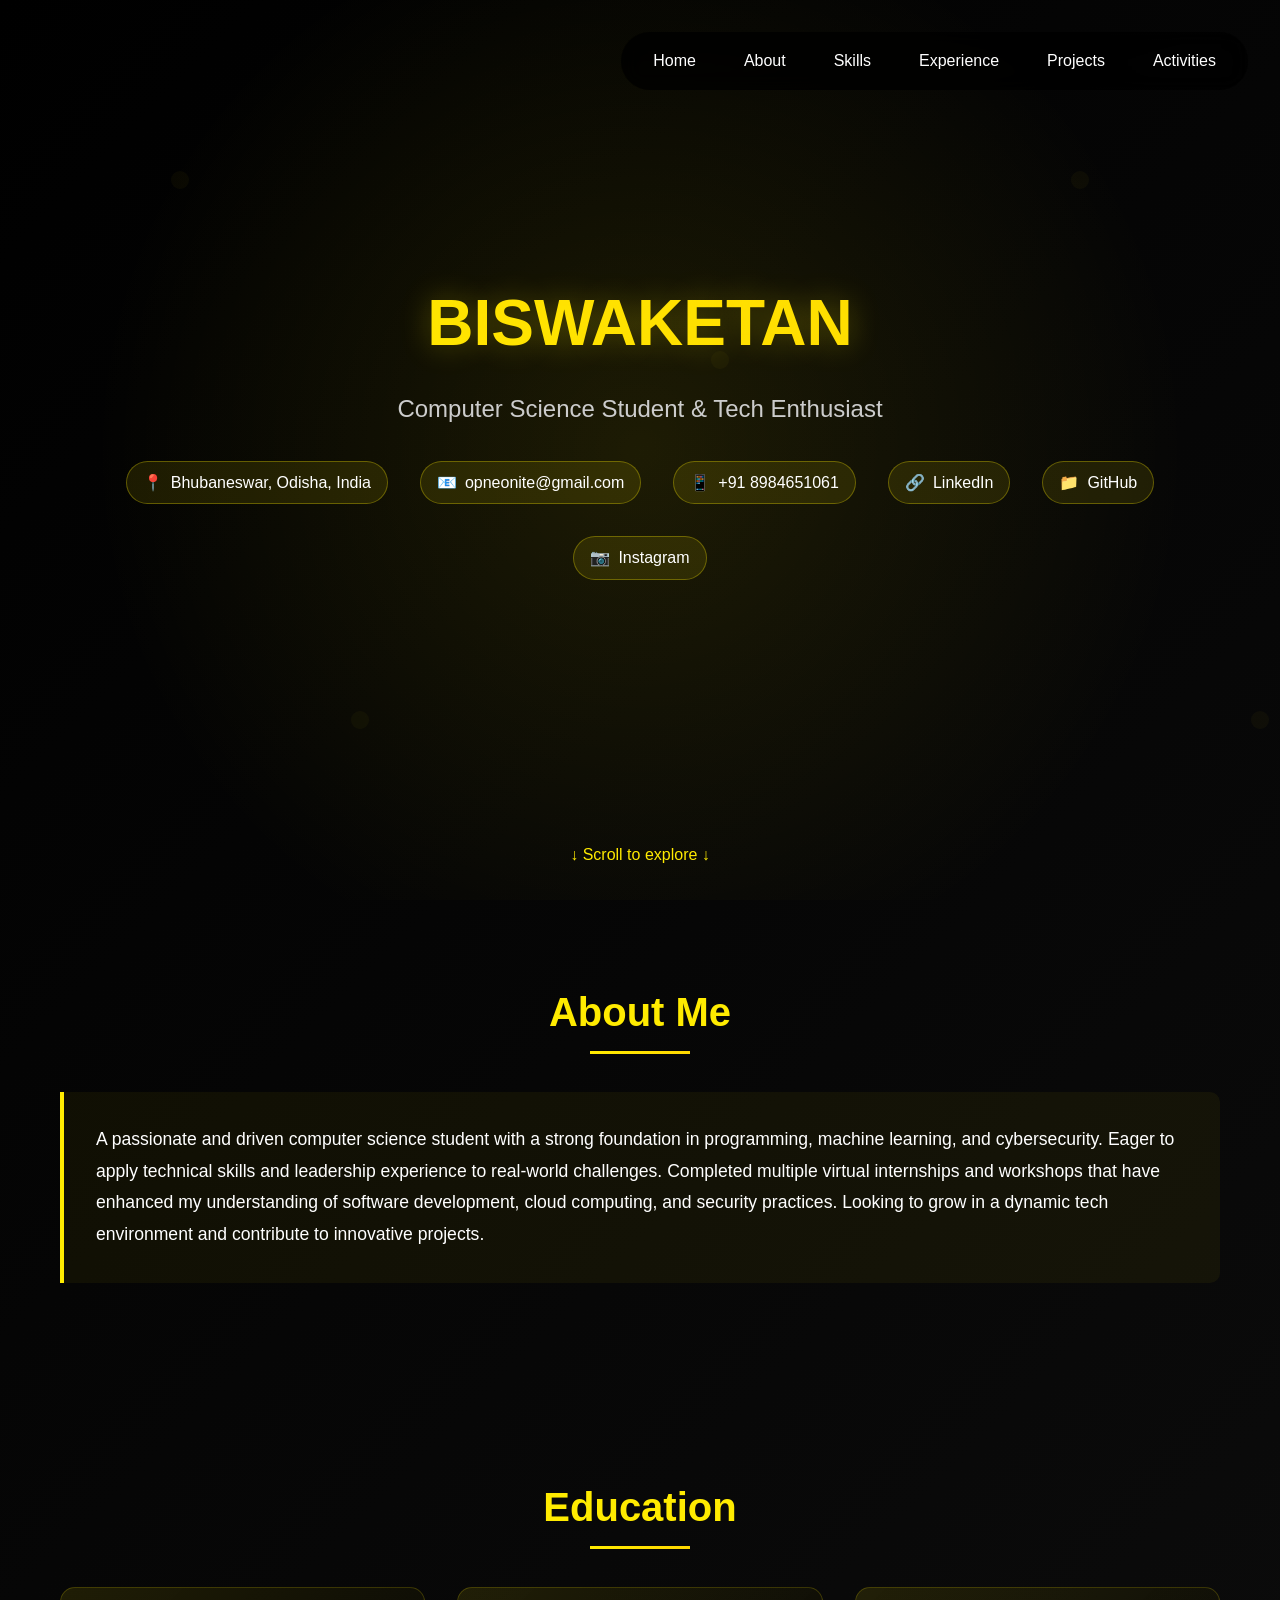
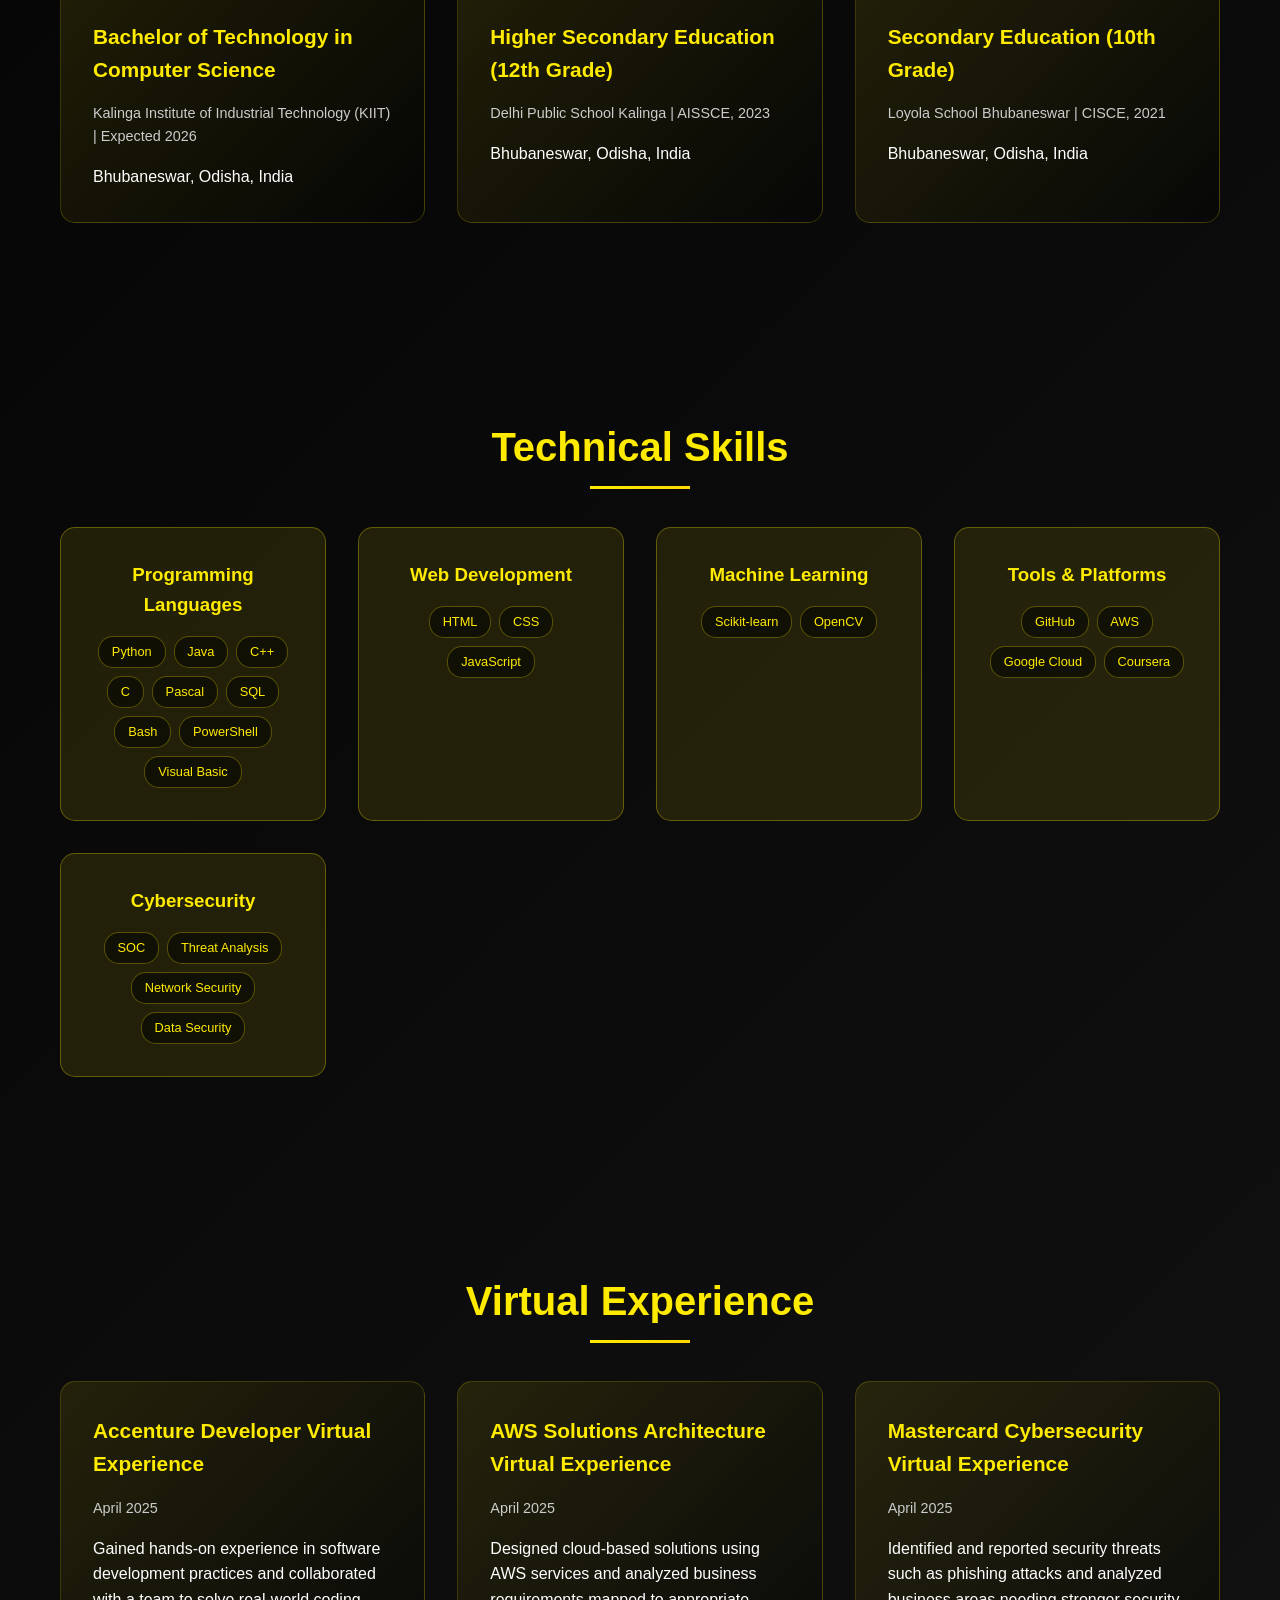
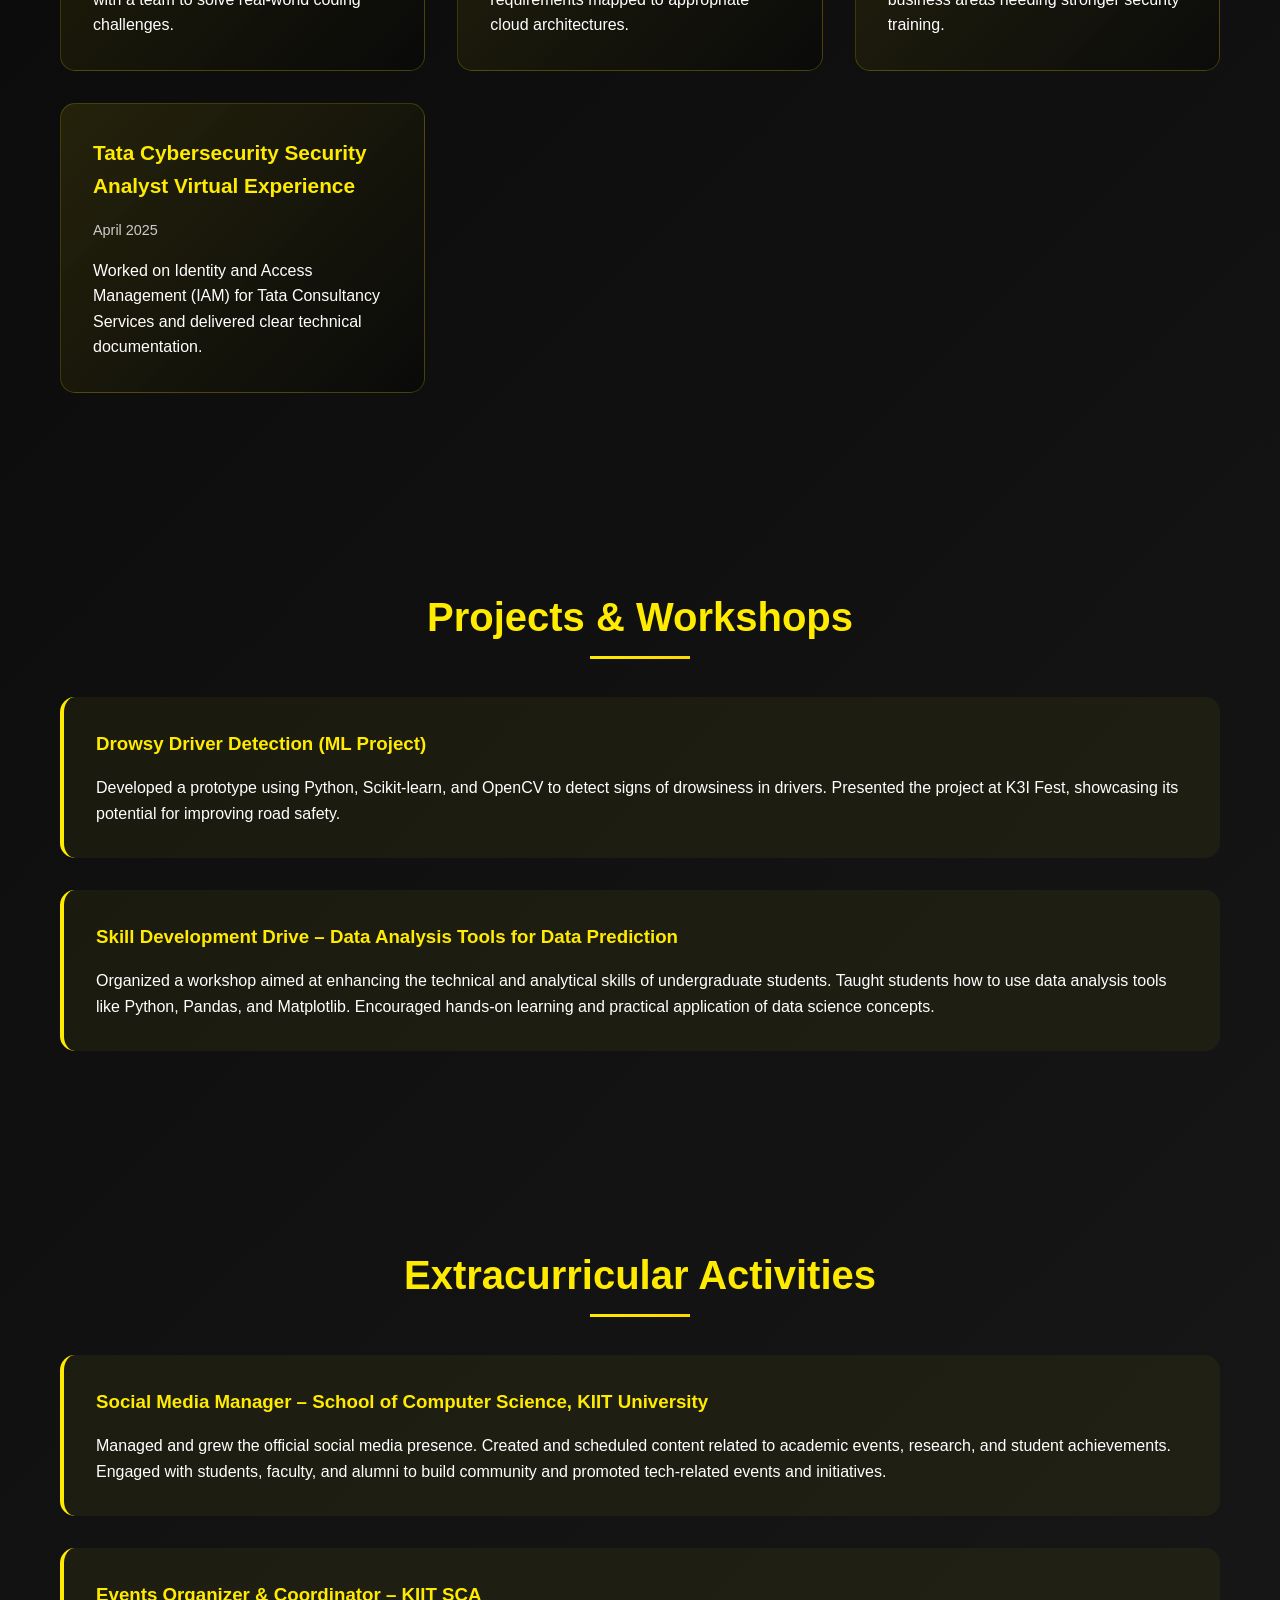
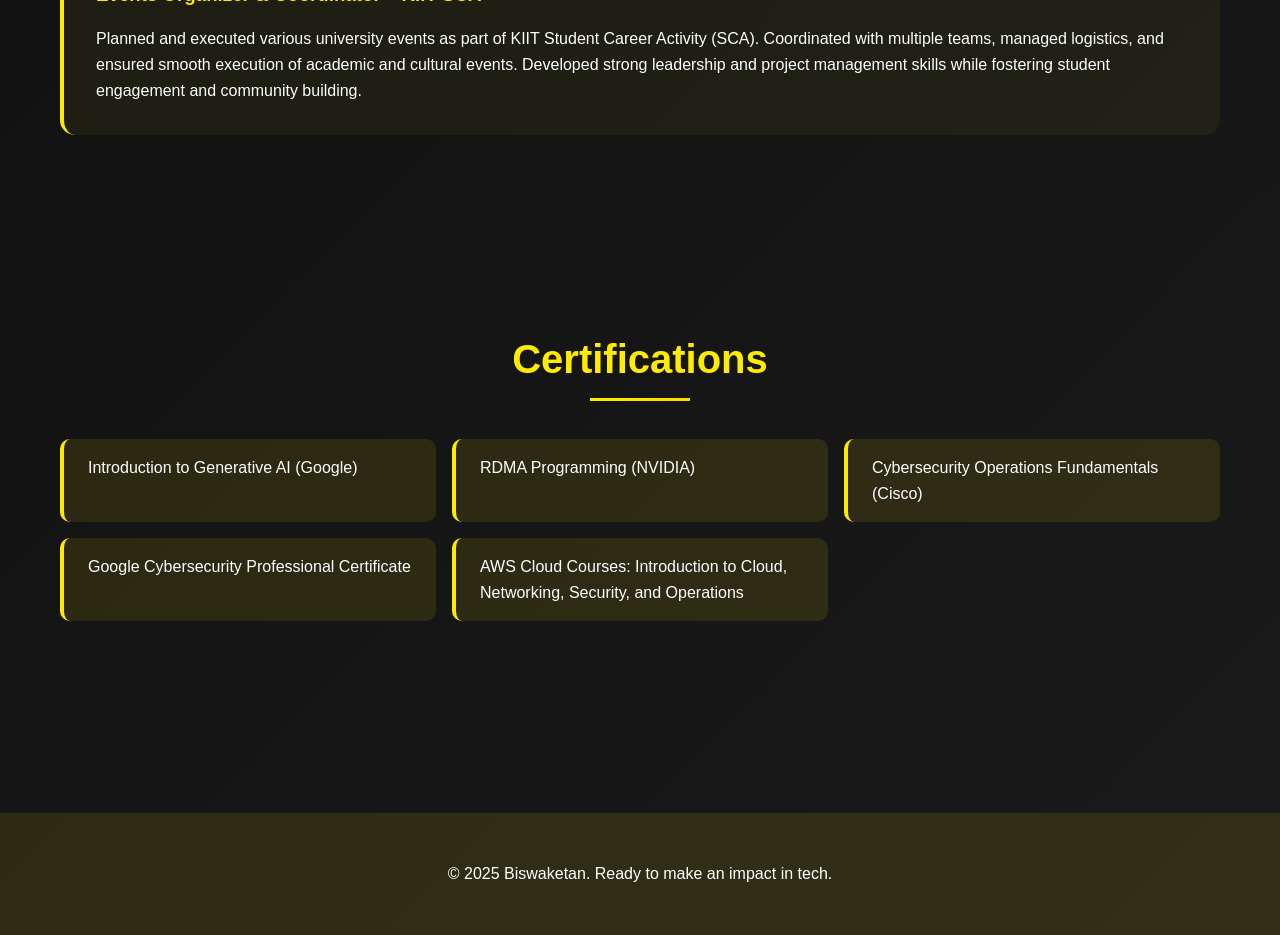
<file: launch/index.html>
<html lang="en">
<head>
    <meta charset="UTF-8">
    <meta name="viewport" content="width=device-width, initial-scale=1.0">
    <title>Biswaketan - Computer Science Student</title>
    <link rel="stylesheet" href="styles.css">
</head>
<body>
    <!-- Navigation -->
    <nav class="nav">
        <ul>
            <li><a href="#home">Home</a></li>
            <li><a href="#about">About</a></li>
            <li><a href="#skills">Skills</a></li>
            <li><a href="#experience">Experience</a></li>
            <li><a href="#projects">Projects</a></li>
            <li><a href="#activities">Activities</a></li>
        </ul>
    </nav>

    <!-- Header -->
    <section id="home" class="header">
        <div class="container">
            <div class="hero-content">
                <h1 class="name">BISWAKETAN</h1>
                <p class="title">Computer Science Student & Tech Enthusiast</p>
                
                <div class="contact-info">
                    <div class="contact-item">
                        <span>📍</span>
                        <span>Bhubaneswar, Odisha, India</span>
                    </div>
                    <div class="contact-item">
                        <span>📧</span>
                        <a href="mailto:opneonite@gmail.com" style="color: inherit; text-decoration: none;">opneonite@gmail.com</a>
                    </div>
                    <div class="contact-item">
                        <span>📱</span>
                        <a href="tel:+918984651061" style="color: inherit; text-decoration: none;">+91 8984651061</a>
                    </div>
                    <div class="contact-item">
                        <span>🔗</span>
                        <a href="https://www.linkedin.com/in/biswaketan-58806a282/" target="_blank" style="color: inherit; text-decoration: none;">LinkedIn</a>
                    </div>
                    <div class="contact-item">
                        <span>📁</span>
                        <a href="https://github.com/neonite2217" target="_blank" style="color: inherit; text-decoration: none;">GitHub</a>
                    </div>
                    <div class="contact-item">
                        <span>📷</span>
                        <a href="https://www.instagram.com/neonite._/" target="_blank" style="color: inherit; text-decoration: none;">Instagram</a>
                    </div>
                </div>
            </div>
        </div>
        <div class="scroll-indicator">
            <span>↓ Scroll to explore ↓</span>
        </div>
    </section>

    <!-- Professional Summary -->
    <section id="about" class="section">
        <div class="container">
            <h2 class="section-title fade-in">About Me</h2>
            <div class="summary fade-in">
                A passionate and driven computer science student with a strong foundation in programming, machine learning, and cybersecurity. Eager to apply technical skills and leadership experience to real-world challenges. Completed multiple virtual internships and workshops that have enhanced my understanding of software development, cloud computing, and security practices. Looking to grow in a dynamic tech environment and contribute to innovative projects.
            </div>
        </div>
    </section>

    <!-- Education -->
    <section class="section">
        <div class="container">
            <h2 class="section-title fade-in">Education</h2>
            <div class="card-grid">
                <div class="card fade-in">
                    <h3>Bachelor of Technology in Computer Science</h3>
                    <div class="card-meta">Kalinga Institute of Industrial Technology (KIIT) | Expected 2026</div>
                    <p>Bhubaneswar, Odisha, India</p>
                </div>
                <div class="card fade-in">
                    <h3>Higher Secondary Education (12th Grade)</h3>
                    <div class="card-meta">Delhi Public School Kalinga | AISSCE, 2023</div>
                    <p>Bhubaneswar, Odisha, India</p>
                </div>
                <div class="card fade-in">
                    <h3>Secondary Education (10th Grade)</h3>
                    <div class="card-meta">Loyola School Bhubaneswar | CISCE, 2021</div>
                    <p>Bhubaneswar, Odisha, India</p>
                </div>
            </div>
        </div>
    </section>

    <!-- Technical Skills -->
    <section id="skills" class="section">
        <div class="container">
            <h2 class="section-title fade-in">Technical Skills</h2>
            <div class="skills-grid">
                <div class="skill-category fade-in">
                    <h3>Programming Languages</h3>
                    <div class="skill-tags">
                        <span class="skill-tag">Python</span>
                        <span class="skill-tag">Java</span>
                        <span class="skill-tag">C++</span>
                        <span class="skill-tag">C</span>
                        <span class="skill-tag">Pascal</span>
                        <span class="skill-tag">SQL</span>
                        <span class="skill-tag">Bash</span>
                        <span class="skill-tag">PowerShell</span>
                        <span class="skill-tag">Visual Basic</span>
                    </div>
                </div>
                <div class="skill-category fade-in">
                    <h3>Web Development</h3>
                    <div class="skill-tags">
                        <span class="skill-tag">HTML</span>
                        <span class="skill-tag">CSS</span>
                        <span class="skill-tag">JavaScript</span>
                    </div>
                </div>
                <div class="skill-category fade-in">
                    <h3>Machine Learning</h3>
                    <div class="skill-tags">
                        <span class="skill-tag">Scikit-learn</span>
                        <span class="skill-tag">OpenCV</span>
                    </div>
                </div>
                <div class="skill-category fade-in">
                    <h3>Tools & Platforms</h3>
                    <div class="skill-tags">
                        <span class="skill-tag">GitHub</span>
                        <span class="skill-tag">AWS</span>
                        <span class="skill-tag">Google Cloud</span>
                        <span class="skill-tag">Coursera</span>
                    </div>
                </div>
                <div class="skill-category fade-in">
                    <h3>Cybersecurity</h3>
                    <div class="skill-tags">
                        <span class="skill-tag">SOC</span>
                        <span class="skill-tag">Threat Analysis</span>
                        <span class="skill-tag">Network Security</span>
                        <span class="skill-tag">Data Security</span>
                    </div>
                </div>
            </div>
        </div>
    </section>

    <!-- Virtual Experience -->
    <section id="experience" class="section">
        <div class="container">
            <h2 class="section-title fade-in">Virtual Experience</h2>
            <div class="card-grid">
                <div class="card fade-in">
                    <h3>Accenture Developer Virtual Experience</h3>
                    <div class="card-meta">April 2025</div>
                    <p>Gained hands-on experience in software development practices and collaborated with a team to solve real-world coding challenges.</p>
                </div>
                <div class="card fade-in">
                    <h3>AWS Solutions Architecture Virtual Experience</h3>
                    <div class="card-meta">April 2025</div>
                    <p>Designed cloud-based solutions using AWS services and analyzed business requirements mapped to appropriate cloud architectures.</p>
                </div>
                <div class="card fade-in">
                    <h3>Mastercard Cybersecurity Virtual Experience</h3>
                    <div class="card-meta">April 2025</div>
                    <p>Identified and reported security threats such as phishing attacks and analyzed business areas needing stronger security training.</p>
                </div>
                <div class="card fade-in">
                    <h3>Tata Cybersecurity Security Analyst Virtual Experience</h3>
                    <div class="card-meta">April 2025</div>
                    <p>Worked on Identity and Access Management (IAM) for Tata Consultancy Services and delivered clear technical documentation.</p>
                </div>
            </div>
        </div>
    </section>

    <!-- Projects -->
    <section id="projects" class="section">
        <div class="container">
            <h2 class="section-title fade-in">Projects & Workshops</h2>
            
            <div class="project fade-in">
                <h3>Drowsy Driver Detection (ML Project)</h3>
                <p>Developed a prototype using Python, Scikit-learn, and OpenCV to detect signs of drowsiness in drivers. Presented the project at K3I Fest, showcasing its potential for improving road safety.</p>
            </div>

            <div class="project fade-in">
                <h3>Skill Development Drive – Data Analysis Tools for Data Prediction</h3>
                <p>Organized a workshop aimed at enhancing the technical and analytical skills of undergraduate students. Taught students how to use data analysis tools like Python, Pandas, and Matplotlib. Encouraged hands-on learning and practical application of data science concepts.</p>
            </div>
        </div>
    </section>

    <!-- Extracurricular Activities -->
    <section class="section">
        <div class="container">
            <h2 class="section-title fade-in">Extracurricular Activities</h2>
            
            <div class="project fade-in">
                <h3>Social Media Manager – School of Computer Science, KIIT University</h3>
                <p>Managed and grew the official social media presence. Created and scheduled content related to academic events, research, and student achievements. Engaged with students, faculty, and alumni to build community and promoted tech-related events and initiatives.</p>
            </div>

            <div class="project fade-in">
                <h3>Events Organizer & Coordinator – KIIT SCA</h3>
                <p>Planned and executed various university events as part of KIIT Student Career Activity (SCA). Coordinated with multiple teams, managed logistics, and ensured smooth execution of academic and cultural events. Developed strong leadership and project management skills while fostering student engagement and community building.</p>
            </div>
        </div>
    </section>

    <!-- Certifications -->
    <section class="section">
        <div class="container">
            <h2 class="section-title fade-in">Certifications</h2>
            <div class="cert-list">
                <div class="cert-item fade-in">Introduction to Generative AI (Google)</div>
                <div class="cert-item fade-in">RDMA Programming (NVIDIA)</div>
                <div class="cert-item fade-in">Cybersecurity Operations Fundamentals (Cisco)</div>
                <div class="cert-item fade-in">Google Cybersecurity Professional Certificate</div>
                <div class="cert-item fade-in">AWS Cloud Courses: Introduction to Cloud, Networking, Security, and Operations</div>
            </div>
        </div>
    </section>

    <!-- Footer -->
    <footer class="footer">
        <div class="container">
            <p>&copy; 2025 Biswaketan. Ready to make an impact in tech.</p>
        </div>
    </footer>

    <script src="script.js"></script>
</body>
</html>
</file>
<file: launch/styles.css>
* {
    margin: 0;
    padding: 0;
    box-sizing: border-box;
}

body {
    font-family: 'Arial', sans-serif;
    background: linear-gradient(135deg, #000000 0%, #1a1a1a 100%);
    color: #ffffff;
    line-height: 1.6;
    overflow-x: hidden;
}

.container {
    max-width: 1200px;
    margin: 0 auto;
    padding: 0 20px;
}

/* Header Section */
.header {
    min-height: 100vh;
    display: flex;
    align-items: center;
    justify-content: center;
    text-align: center;
    position: relative;
    background: radial-gradient(circle at center, rgba(255, 235, 0, 0.1) 0%, transparent 70%);
}

.header::before {
    content: '';
    position: absolute;
    top: 0;
    left: 0;
    right: 0;
    bottom: 0;
    background: url('data:image/svg+xml,<svg xmlns="http://www.w3.org/2000/svg" viewBox="0 0 100 100"><defs><pattern id="grain" width="100" height="100" patternUnits="userSpaceOnUse"><circle cx="20" cy="20" r="1" fill="%23ffeb00" opacity="0.1"/><circle cx="80" cy="40" r="1" fill="%23ffeb00" opacity="0.1"/><circle cx="40" cy="80" r="1" fill="%23ffeb00" opacity="0.1"/></pattern></defs><rect width="100" height="100" fill="url(%23grain)"/></svg>') repeat;
    opacity: 0.3;
    animation: float 20s linear infinite;
}

@keyframes float {
    0% { transform: translateY(0px); }
    100% { transform: translateY(-100px); }
}

.hero-content {
    z-index: 1;
    position: relative;
}

.name {
    font-size: 4rem;
    font-weight: bold;
    background: linear-gradient(45deg, #ffeb00, #ffd700);
    -webkit-background-clip: text;
    -webkit-text-fill-color: transparent;
    background-clip: text;
    margin-bottom: 1rem;
    text-shadow: 0 0 30px rgba(255, 235, 0, 0.3);
    animation: glow 2s ease-in-out infinite alternate;
}

@keyframes glow {
    from { text-shadow: 0 0 20px rgba(255, 235, 0, 0.3); }
    to { text-shadow: 0 0 40px rgba(255, 235, 0, 0.6); }
}

.title {
    font-size: 1.5rem;
    color: #cccccc;
    margin-bottom: 2rem;
}

.contact-info {
    display: flex;
    justify-content: center;
    gap: 2rem;
    flex-wrap: wrap;
    margin-bottom: 3rem;
}

.contact-item {
    display: flex;
    align-items: center;
    gap: 0.5rem;
    padding: 0.5rem 1rem;
    background: rgba(255, 235, 0, 0.1);
    border: 1px solid rgba(255, 235, 0, 0.3);
    border-radius: 25px;
    transition: all 0.3s ease;
}

.contact-item:hover {
    background: rgba(255, 235, 0, 0.2);
    transform: translateY(-2px);
    box-shadow: 0 5px 15px rgba(255, 235, 0, 0.2);
}

.scroll-indicator {
    position: absolute;
    bottom: 2rem;
    left: 50%;
    transform: translateX(-50%);
    color: #ffeb00;
    animation: bounce 2s infinite;
}

@keyframes bounce {
    0%, 20%, 50%, 80%, 100% { transform: translateX(-50%) translateY(0); }
    40% { transform: translateX(-50%) translateY(-10px); }
    60% { transform: translateX(-50%) translateY(-5px); }
}

/* Navigation */
.nav {
    position: fixed;
    top: 2rem;
    right: 2rem;
    z-index: 1000;
    background: rgba(0, 0, 0, 0.8);
    backdrop-filter: blur(10px);
    border-radius: 50px;
    padding: 1rem;
}

.nav ul {
    list-style: none;
    display: flex;
    gap: 1rem;
}

.nav a {
    color: #ffffff;
    text-decoration: none;
    padding: 0.5rem 1rem;
    border-radius: 25px;
    transition: all 0.3s ease;
}

.nav a:hover {
    background: #ffeb00;
    color: #000000;
}

/* Sections */
.section {
    padding: 5rem 0;
    position: relative;
}

.section-title {
    font-size: 2.5rem;
    text-align: center;
    margin-bottom: 3rem;
    color: #ffeb00;
    position: relative;
}

.section-title::after {
    content: '';
    position: absolute;
    bottom: -10px;
    left: 50%;
    transform: translateX(-50%);
    width: 100px;
    height: 3px;
    background: linear-gradient(45deg, #ffeb00, #ffd700);
}

/* Professional Summary */
.summary {
    background: rgba(255, 235, 0, 0.05);
    border-left: 4px solid #ffeb00;
    padding: 2rem;
    border-radius: 0 10px 10px 0;
    font-size: 1.1rem;
    line-height: 1.8;
    margin: 2rem 0;
}

/* Education & Experience Cards */
.card-grid {
    display: grid;
    grid-template-columns: repeat(auto-fit, minmax(350px, 1fr));
    gap: 2rem;
    margin: 2rem 0;
}

.card {
    background: linear-gradient(135deg, rgba(255, 235, 0, 0.1) 0%, rgba(0, 0, 0, 0.3) 100%);
    border: 1px solid rgba(255, 235, 0, 0.2);
    border-radius: 15px;
    padding: 2rem;
    transition: all 0.3s ease;
    position: relative;
    overflow: hidden;
}

.card::before {
    content: '';
    position: absolute;
    top: 0;
    left: -100%;
    width: 100%;
    height: 100%;
    background: linear-gradient(90deg, transparent, rgba(255, 235, 0, 0.1), transparent);
    transition: left 0.5s;
}

.card:hover::before {
    left: 100%;
}

.card:hover {
    transform: translateY(-5px);
    box-shadow: 0 15px 30px rgba(255, 235, 0, 0.2);
    border-color: rgba(255, 235, 0, 0.5);
}

.card h3 {
    color: #ffeb00;
    margin-bottom: 1rem;
    font-size: 1.3rem;
}

.card-meta {
    color: #cccccc;
    font-size: 0.9rem;
    margin-bottom: 1rem;
}

/* Skills Grid */
.skills-grid {
    display: grid;
    grid-template-columns: repeat(auto-fit, minmax(250px, 1fr));
    gap: 2rem;
    margin: 2rem 0;
}

.skill-category {
    background: rgba(255, 235, 0, 0.1);
    border: 1px solid rgba(255, 235, 0, 0.3);
    border-radius: 15px;
    padding: 2rem;
    text-align: center;
    transition: all 0.3s ease;
}

.skill-category:hover {
    background: rgba(255, 235, 0, 0.2);
    transform: scale(1.05);
}

.skill-category h3 {
    color: #ffeb00;
    margin-bottom: 1rem;
}

.skill-tags {
    display: flex;
    flex-wrap: wrap;
    gap: 0.5rem;
    justify-content: center;
}

.skill-tag {
    background: rgba(0, 0, 0, 0.5);
    color: #ffeb00;
    padding: 0.3rem 0.8rem;
    border-radius: 15px;
    font-size: 0.8rem;
    border: 1px solid rgba(255, 235, 0, 0.3);
}

/* Projects */
.project {
    background: rgba(255, 235, 0, 0.05);
    border-radius: 15px;
    padding: 2rem;
    margin: 2rem 0;
    border-left: 4px solid #ffeb00;
}

.project h3 {
    color: #ffeb00;
    margin-bottom: 1rem;
}

/* Certifications */
.cert-list {
    display: grid;
    grid-template-columns: repeat(auto-fit, minmax(300px, 1fr));
    gap: 1rem;
    margin: 2rem 0;
}

.cert-item {
    background: rgba(255, 235, 0, 0.1);
    padding: 1rem 1.5rem;
    border-radius: 10px;
    border-left: 4px solid #ffeb00;
    transition: all 0.3s ease;
}

.cert-item:hover {
    background: rgba(255, 235, 0, 0.2);
    transform: translateX(10px);
}

/* Footer */
.footer {
    text-align: center;
    padding: 3rem 0;
    background: rgba(255, 235, 0, 0.1);
    margin-top: 5rem;
}

/* Responsive */
@media (max-width: 768px) {
    .name {
        font-size: 2.5rem;
    }
    
    .contact-info {
        flex-direction: column;
        align-items: center;
    }
    
    .nav {
        display: none;
    }
    
    .card-grid {
        grid-template-columns: 1fr;
    }
}

/* Smooth scrolling */
html {
    scroll-behavior: smooth;
}

/* Loading animation */
.fade-in {
    opacity: 0;
    transform: translateY(30px);
    animation: fadeInUp 0.8s ease forwards;
}

@keyframes fadeInUp {
    to {
        opacity: 1;
        transform: translateY(0);
    }
}
</file>
